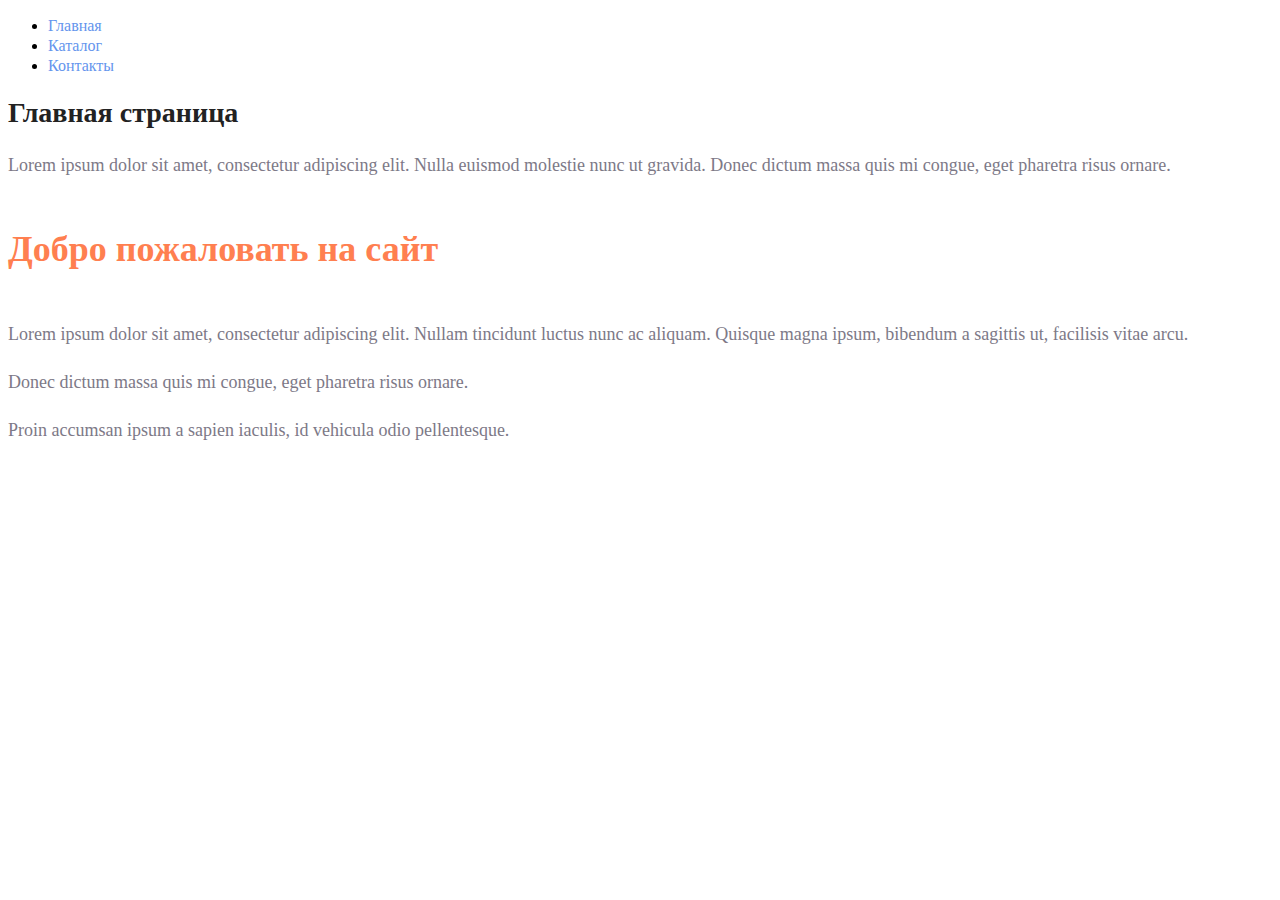
<file: Sem1/index.html>
<!DOCTYPE html>
<html lang="ru">
<head>
    <meta charset="UTF-8">
    <meta name="viewport" content="width=device-width, initial-scale=1.0">
    <title>Главная страница</title>
    <link rel="stylesheet" href="style.css">
</head>
<body>
    <ul>
        <li><a class="nav__link" href="index.html">Главная</a></li>
        <li><a class="nav__link" href="catalog/catalog.html">Каталог</a></li>
        <li><a class="nav__link" href="contact.html">Контакты</a></li>
    </ul>
    <h1 class="title">Главная страница</h1>
    <p class="text">Lorem ipsum dolor sit amet, consectetur adipiscing elit. Nulla euismod molestie nunc ut gravida. Donec dictum massa quis mi congue, eget pharetra risus ornare.</p>
    <h2 class="subtitle">Добро пожаловать на сайт</h2>
    <p class="text">Lorem ipsum dolor sit amet, consectetur adipiscing elit. Nullam tincidunt luctus nunc ac aliquam. Quisque magna ipsum, bibendum a sagittis ut, facilisis vitae arcu.</p>
    <p class="text">Donec dictum massa quis mi congue, eget pharetra risus ornare.</p>
    <p class="text">Proin accumsan ipsum a sapien iaculis, id vehicula odio pellentesque.</p>

</body>
</html>
</file>
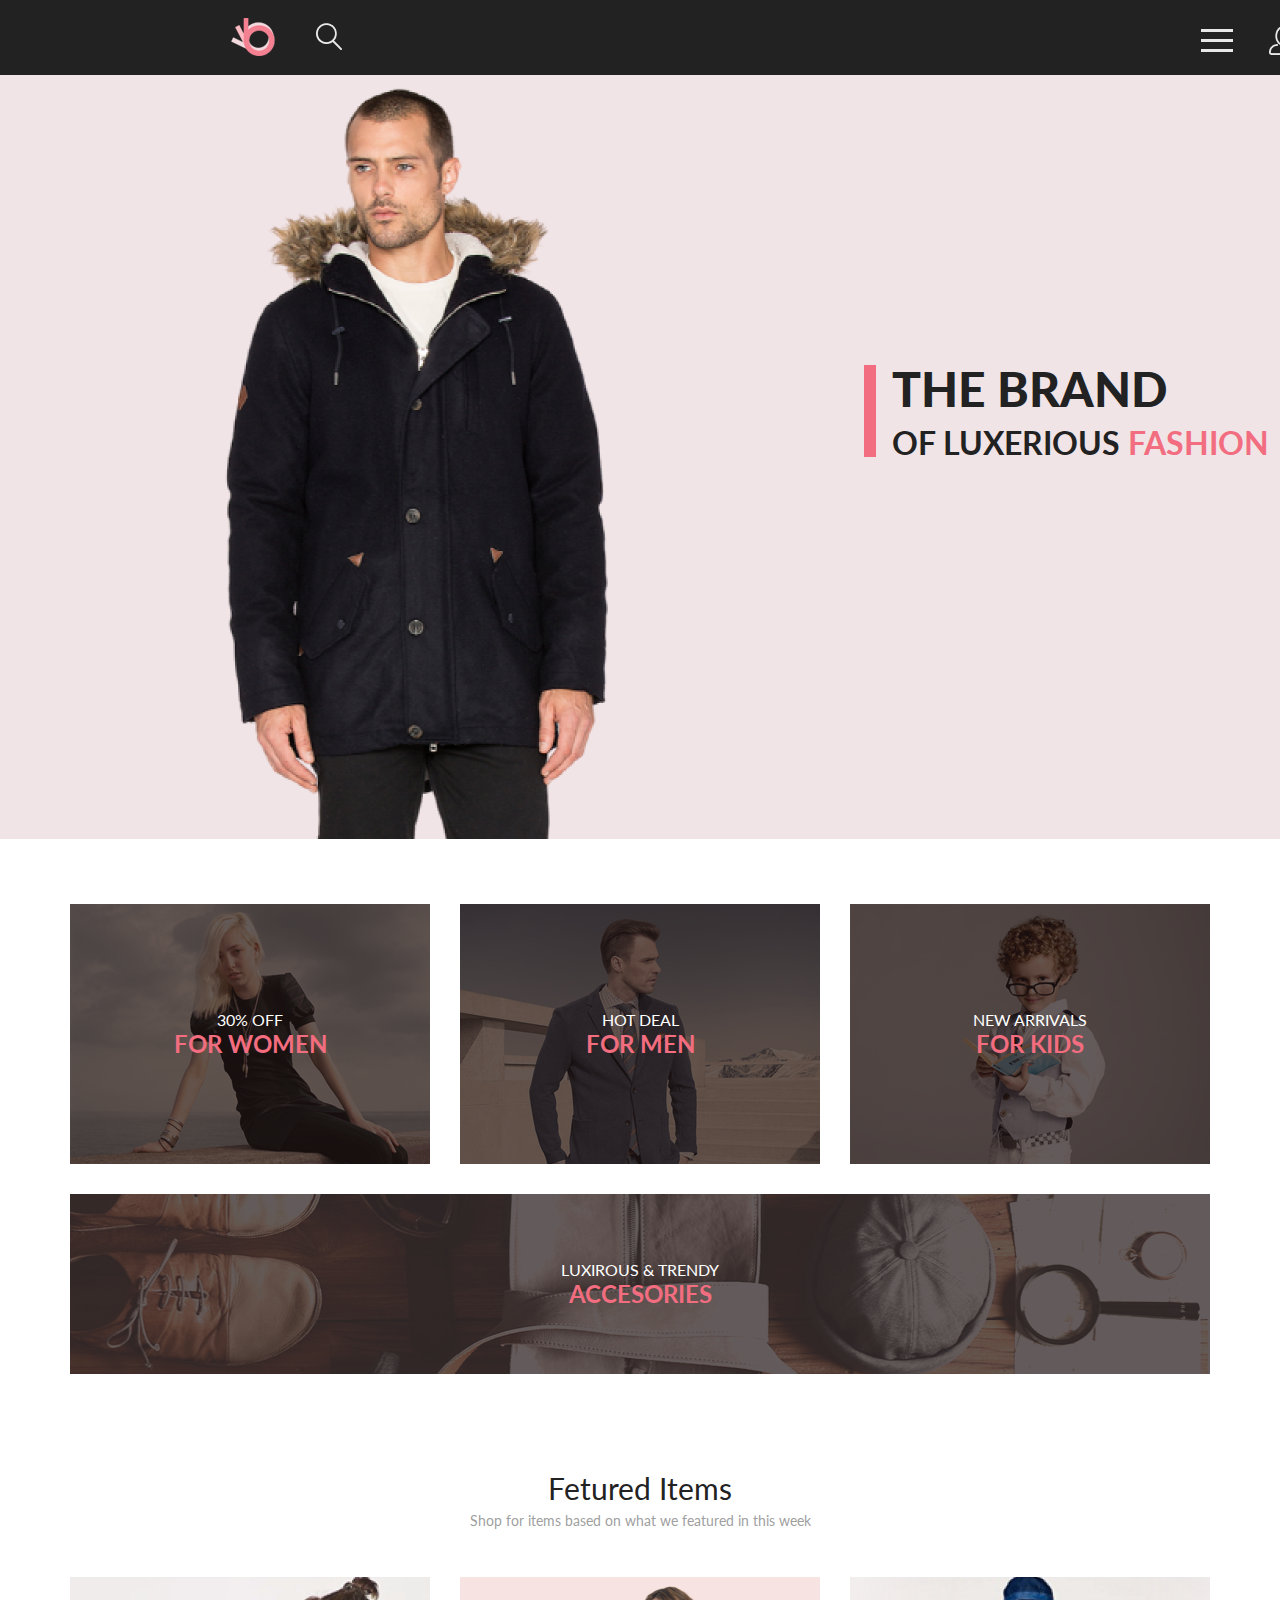
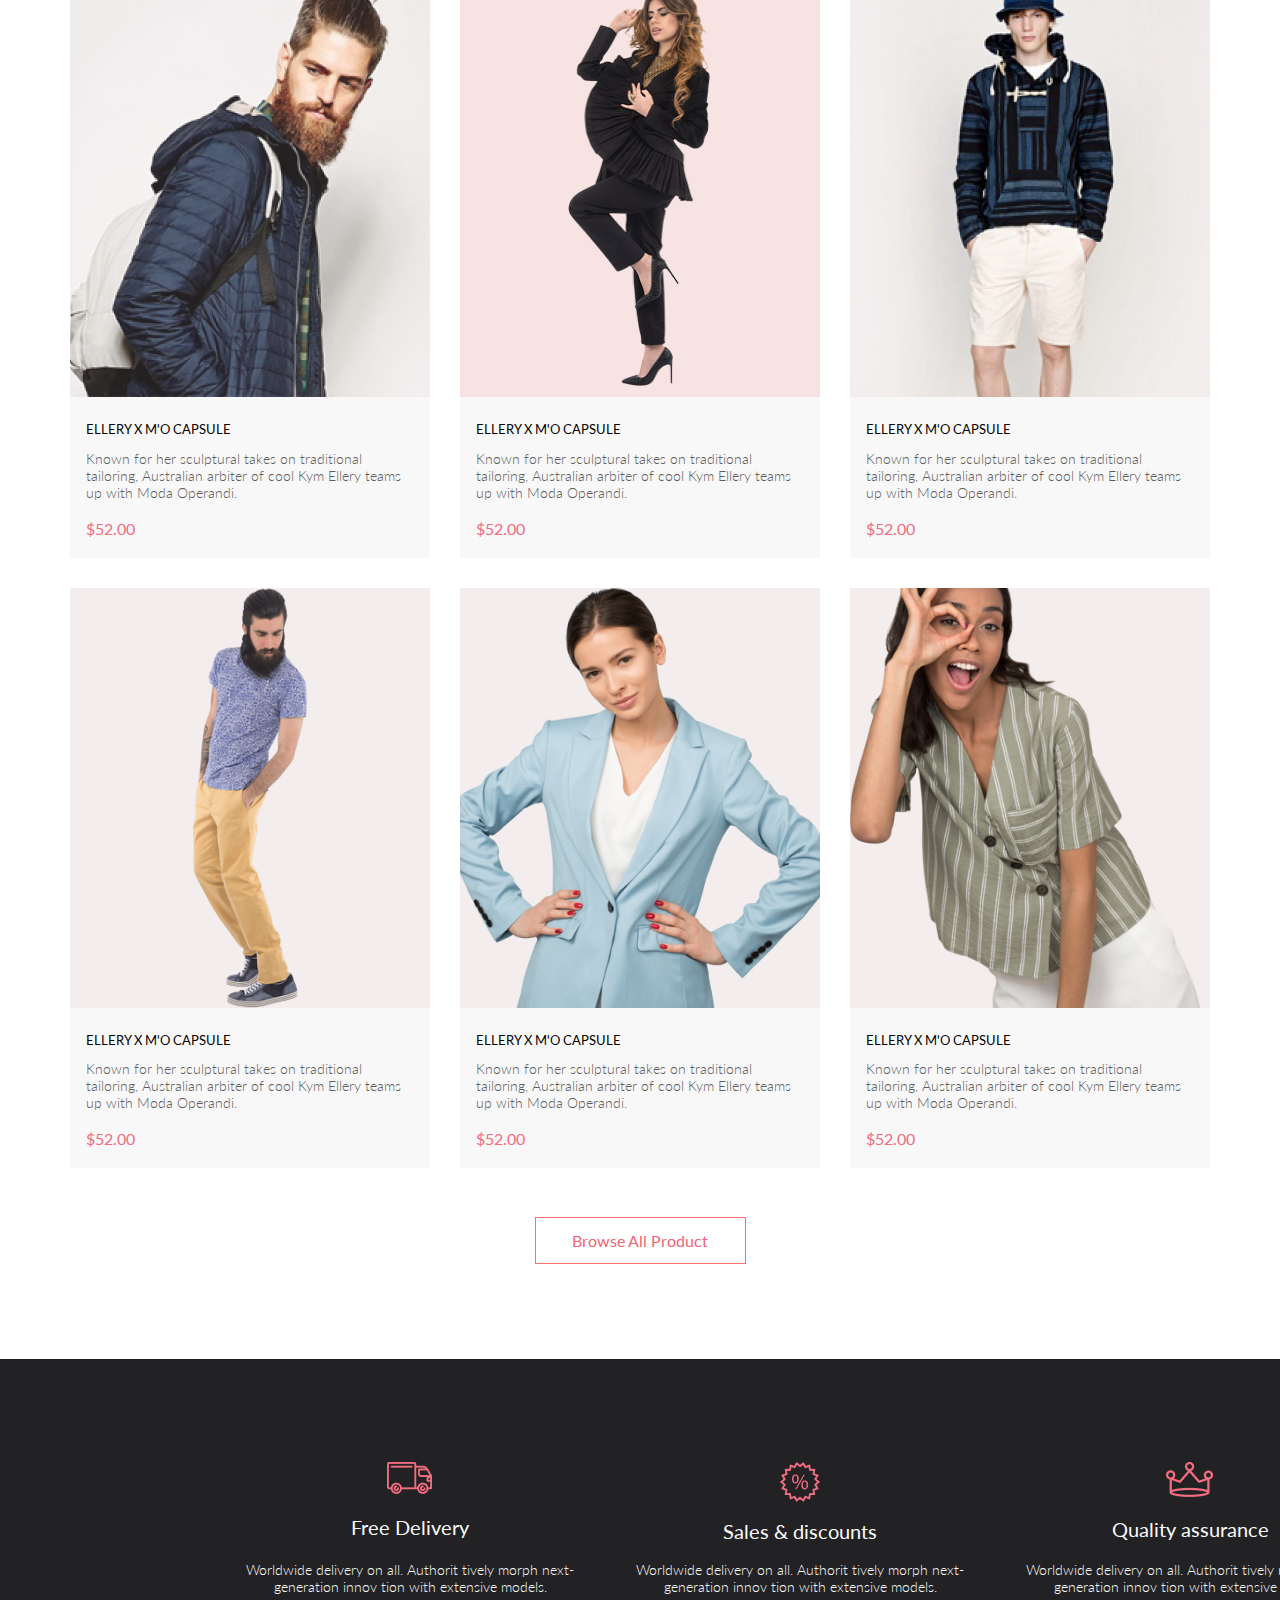
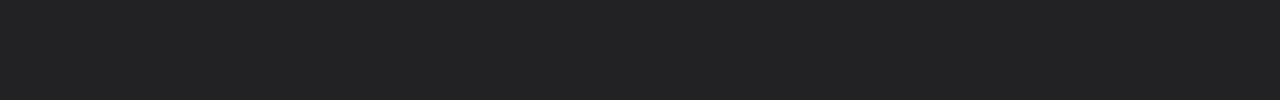
<file: Sem11/index.html>
<!DOCTYPE html>
<html lang="en">
<head>
    <meta charset="UTF-8">
    <meta http-equiv="X-UA-Compatible" content="IE=edge">
    <meta name="viewport" content="width=device-width, initial-scale=1.0">
    <title>Workshop</title>
    <link rel="stylesheet" href="css/style.css"/>
    <link rel="stylesheet" href="https://cdnjs.cloudflare.com/ajax/libs/font-awesome/4.7.0/css/font-awesome.min.css">
</head>
<body>
    <header class="top__container">
        <div class="head__navbar">
            <div class="logo">
                <a href="#">
                    <img src="./img/Group 2.png" alt="logo">
                </a>
                <button><img src="./img/Forma 1.png" alt="search"></button>
            </div>
            <div class="head__buttons">
                <div class="hamburger-menu">
                    <input id="menu__toggle" type="checkbox" />
                    <label class="menu__btn" for="menu__toggle">
                        <span></span>
                    </label>
                
                    <ul class="menu__box">
                        <h2>MENU</h2>
                        <h3>MAN</h3>
                        <li><a class="menu__item" href="#m_accessories">Accessories</a></li>
                        <li><a class="menu__item" href="#m_bags">Bags</a></li>
                        <li><a class="menu__item" href="#m_denim">Denim</a></li>
                        <li><a class="menu__item" href="#m_t-shirts">T-Shirts</a></li>
                        <h3>WOMAN</h3>
                        <li><a class="menu__item" href="#w_accessories">Accessories</a></li>
                        <li><a class="menu__item" href="#w_jackets&coats">Jackets & Coats</a></li>
                        <li><a class="menu__item" href="#w_polos">Polos</a></li>
                        <li><a class="menu__item" href="#w_t-shirts">T-Shirts</a></li>
                        <li><a class="menu__item" href="#w_shirts">Shirts</a></li>
                        <h3>KIDS</h3>
                        <li><a class="menu__item" href="#k_accessories">Accessories</a></li>
                        <li><a class="menu__item" href="#k_jackets&coats">Jackets & Coats</a></li>
                        <li><a class="menu__item" href="#k_polos">Polos</a></li>
                        <li><a class="menu__item" href="#k_t-shirts">T-Shirts</a></li>
                        <li><a class="menu__item" href="#k_shirts">Shirts</a></li>
                        <li><a class="menu__item" href="#k_bags">Bags</a></li>
                    </ul>
                </div>
                <button><img src="./img/Forma 1 (2).png" alt="profile"></button>
                <button><img src="./img/Forma 1 (3).png" alt="cart"></button>
            </div>
        </div>
        <div class="head__title">
            <img class="image" src="./img/Layer_57-removebg-preview 1.png" alt="man_title">
            <div class="right__side__head">
                <div class="rectangle"></div>
                <div class="text">
                    <p>THE BRAND</p>
                    <p><span class="h2"> OF LUXERIOUS <span class="h2pink">FASHION</span></span></p>
                </div>
            </div>
        </div>
    </header>
    <main class="container">
        <div class="top__cards">
            <div class="top__card">
                <img src="./img/Layer 43.png" alt="girl">
                <div class="centered">
                    <h3>30% OFF</h3>
                    <h2>FOR WOMEN</h2>
                </div>
            </div>
            <div class="top__card">
                <img src="./img/Rectangle 30.png" alt="man">
                <div class="centered">
                    <h3>HOT DEAL</h3>
                    <h2>FOR MEN</h2>
                </div>
            </div>
            <div class="top__card">
                <img src="./img/Rectangle 30 (1).png" alt="boy">
                <div class="centered">
                    <h3>NEW ARRIVALS</h3>
                    <h2>FOR KIDS</h2>
                </div>
            </div>
            <div class="top__card top__card__big">
                <img src="./img/Rectangle 20.png" alt="items">
                <div class="centered">
                    <h3>LUXIROUS & TRENDY</h3>
                    <h2>ACCESORIES</h2>
                </div>
            </div>
        </div>
        <div class="products">
            <div class="main__title">
                <h3>Fetured Items</h3>
                <p>Shop for items based on what we featured in this week</p>
            </div>
            <div class="all__cards">
                <div class="product__card">
                    <div class="prod__image_cont">
                        <img class="product__image" src="./img/Rectangle 15 copy.png" alt="man">
                        <button class="btn">
                            <img src="./img/cart.png" alt="cart"> 
                            Add to Cart
                        </button>
                    </div>
                    <div class="card__text">
                        <h3>ELLERY X M'O CAPSULE</h3>
                        <p>Known for her sculptural takes on traditional tailoring, Australian arbiter of cool Kym Ellery teams up with Moda Operandi.</p>
                        <h4>$52.00</h4>
                    </div>
                </div>
                <div class="product__card">
                    <div class="prod__image_cont">
                        <img src="./img/Image.png" alt="woman">
                        <button class="btn">
                            <img src="./img/cart.png" alt="cart"> 
                            Add to Cart
                        </button>
                    </div>
                    <div class="card__text">
                        <h3>ELLERY X M'O CAPSULE</h3>
                        <p>Known for her sculptural takes on traditional tailoring, Australian arbiter of cool Kym Ellery teams up with Moda Operandi.</p>
                        <h4>$52.00</h4>
                    </div>
                </div>
                <div class="product__card">
                    <div class="prod__image_cont">
                        <img src="./img/Rectangle 15 copy (2).png" alt="man">
                        <button class="btn">
                            <img src="./img/cart.png" alt="cart"> 
                            Add to Cart
                        </button>
                    </div>
                    <div class="card__text">
                        <h3>ELLERY X M'O CAPSULE</h3>
                        <p>Known for her sculptural takes on traditional tailoring, Australian arbiter of cool Kym Ellery teams up with Moda Operandi.</p>
                        <h4>$52.00</h4>
                    </div>
                </div>
                <div class="product__card">
                    <div class="prod__image_cont">
                        <img src="./img/Rectangle 15 copy (3).png" alt="man">
                        <button class="btn">
                            <img src="./img/cart.png" alt="cart"> 
                            Add to Cart
                        </button>
                    </div>
                    <div class="card__text">
                        <h3>ELLERY X M'O CAPSULE</h3>
                        <p>Known for her sculptural takes on traditional tailoring, Australian arbiter of cool Kym Ellery teams up with Moda Operandi.</p>
                        <h4>$52.00</h4>
                    </div>
                </div>
                <div class="product__card">
                    <div class="prod__image_cont">
                        <img src="./img/Rectangle 15 copy (4).png" alt="woman">
                        <button class="btn">
                            <img src="./img/cart.png" alt="cart"> 
                            Add to Cart
                        </button>
                    </div>
                    <div class="card__text">
                        <h3>ELLERY X M'O CAPSULE</h3>
                        <p>Known for her sculptural takes on traditional tailoring, Australian arbiter of cool Kym Ellery teams up with Moda Operandi.</p>
                        <h4>$52.00</h4>
                    </div>
                </div>
                <div class="product__card">
                    <div class="prod__image_cont">
                        <img src="./img/Rectangle 15 copy (5).png" alt="woman">
                        <button class="btn">
                            <img src="./img/cart.png" alt="cart"> 
                            Add to Cart
                        </button>
                    </div>
                    <div class="card__text">
                        <h3>ELLERY X M'O CAPSULE</h3>
                        <p>Known for her sculptural takes on traditional tailoring, Australian arbiter of cool Kym Ellery teams up with Moda Operandi.</p>
                        <h4>$52.00</h4>
                    </div>
                </div>
            </div>
            <div class="all__prod__button">
                <button>Browse All Product</button>
            </div>
        </div>
    </main>
    <div class="main__bottom">
        <div class="footer__info">
            <div class="footer__info__card">
                <img src="./img/car.png" alt="car">
                <h2>Free Delivery</h2>
                <p>Worldwide delivery on all. Authorit tively morph next-generation innov tion with extensive models.</p>
            </div>
            <div class="footer__info__card">
                <img src="./img/discount.png" alt="discount">
                <h2>Sales & discounts</h2>
                <p>Worldwide delivery on all. Authorit tively morph next-generation innov tion with extensive models.</p>
            </div>
            <div class="footer__info__card">
                <img src="./img/crown.png" alt="crown">
                <h2>Quality assurance</h2>
                <p>Worldwide delivery on all. Authorit tively morph next-generation innov tion with extensive models.</p>
            </div>
    </body>
</html>
</file>
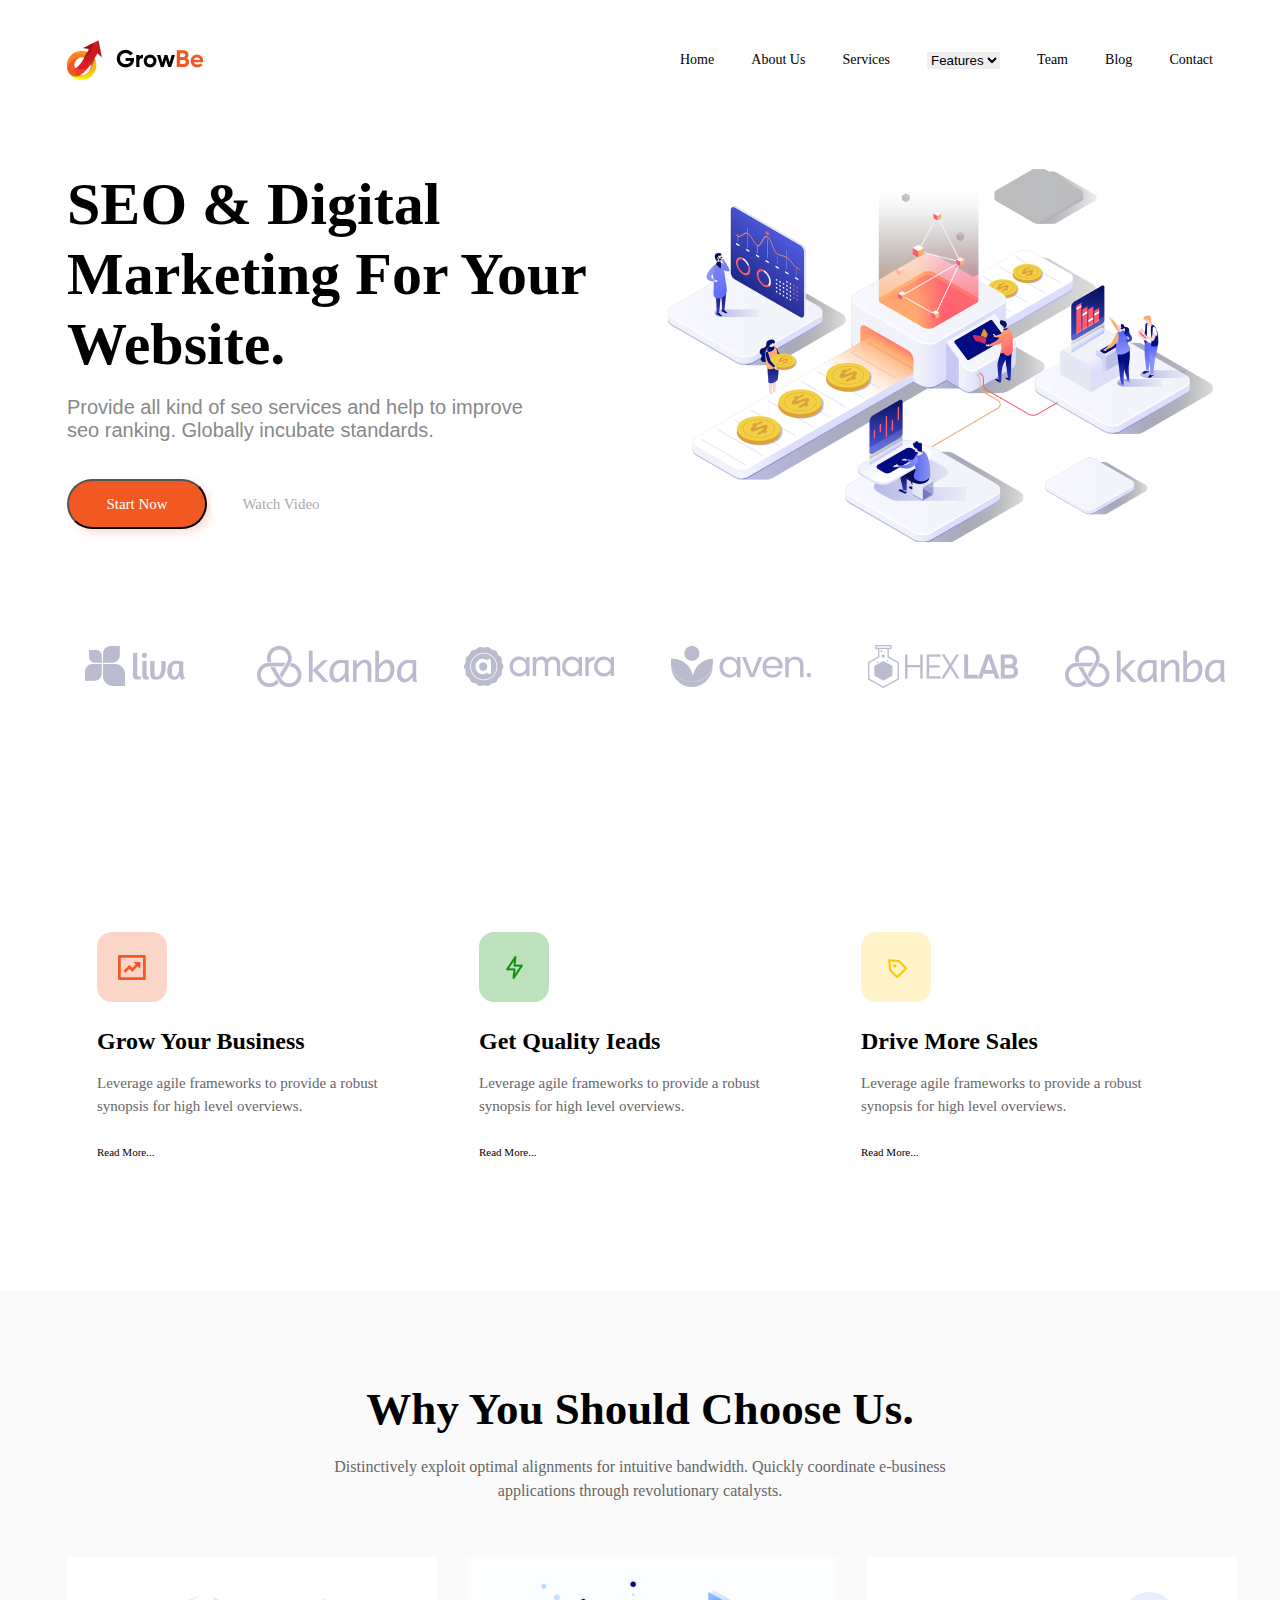
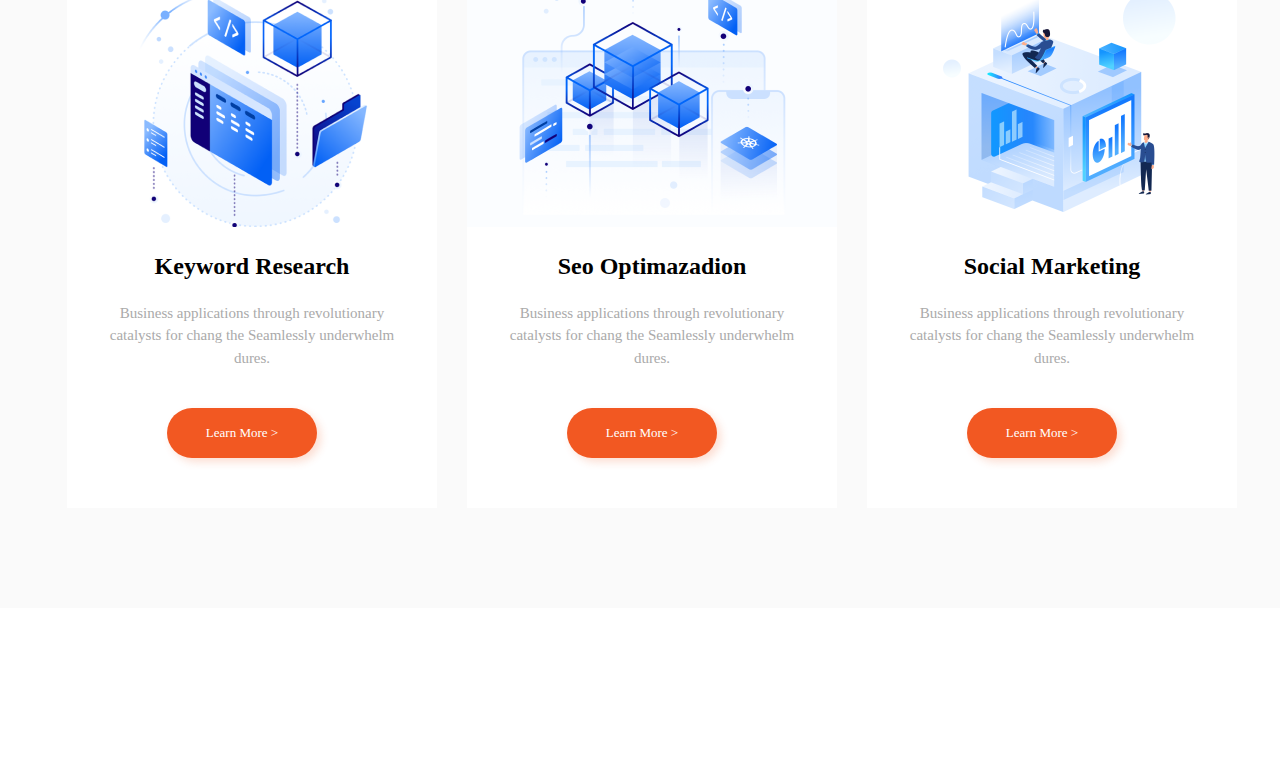
<file: Sem8/index.html>
<!DOCTYPE html>
<html lang="en">
<head>
    <meta charset="UTF-8">
    <meta http-equiv="X-UA-Compatible" content="IE=edge">
    <meta name="viewport" content="width=device-width, initial-scale=1.0">
    <title>New site</title>
    <link rel="stylesheet" href="css/style.css">
</head>
<body>
    <header>
        <div class="header__wrapper container">
            <img src="./img/Logo.png" alt="growbe">
            <nav class="navigation">
                <a class="link" href="#">Home</a>
                <a class="link" href="#">About Us</a>
                <a class="link" href="#">Services</a>
                <select class="select_nav" name="" id="">
                    <option value="def" selected>
                        <a class="link" href="#">Features</a>
                    </option>
                    <option value="">Lorem1</option>
                    <option value="">Lorem2</option>
                    <option value="">Lorem3</option>
                </select>
                <a class="link" href="#">Team</a>
                <a class="link" href="#">Blog</a>
                <a class="link" href="#">Contact</a>
            </nav>
        </div>
    </header>
    <main>
        <section class="main__content container">
            <div class="main__contnt__text">
                <h1 class="big-title">SEO & Digital Marketing For Your Website.</h1>
                <p class="text">Provide all kind of seo services and help to improve seo ranking. Globally incubate standards.</p>
                <div class="btns-list">
                    <button class="btn">Start Now</button>
                    <button class="btn1">Watch Video</button>
                </div>
            </div>
            <img class="img-right" src="./img/lorem.png" alt="lorem">
        </section>
        <section>
            <article class="logos container">
                <img src="./img/1logo.png" alt="">
                <img src="./img/6logo.png" alt="">
                <img src="./img/3logo.png" alt="">
                <img src="./img/4logo.png" alt="">
                <img src="./img/5logo.png" alt="">
                <img src="./img/6logo-1.png" alt="">
            </article>
        </section>
        <section class="cards container">
            <div class="card">
                <img src="./img/icon2.png" alt="icon">
                <h2>Grow Your Business</h2>
                <p>Leverage agile frameworks to provide a robust synopsis for high level overviews.</p>
                <button>Read More...</button>
            </div>
            <div class="card">
                <img src="./img/icon1.png" alt="icon">
                <h2>Get Quality Ieads</h2>
                <p>Leverage agile frameworks to provide a robust synopsis for high level overviews.</p>
                <button>Read More...</button>
            </div>
            <div class="card">
                <img src="./img/icon.png" alt="icon">
                <h2>Drive More Sales</h2>
                <p>Leverage agile frameworks to provide a robust synopsis for high level overviews.</p>
                <button>Read More...</button>
            </div>
        </section>
        <section class="second__page">
            <div class="page_title container">
                <h1>Why You Should Choose Us.</h1>
                <p>Distinctively exploit optimal alignments for intuitive bandwidth. Quickly coordinate e-business applications through revolutionary catalysts.</p>
            </div>
            <section class="cards__high container">
                <div class="card__high">
                    <img src="./img/image.png" alt="">
                    <h2>Keyword Research</h2>
                    <p>Business applications through revolutionary catalysts for chang the Seamlessly underwhelm dures.</p>
                    <button>Learn More ></button>
                </div>
                <div class="card__high">
                    <img src="./img/image1.png" alt="">
                    <h2>Seo Optimazadion</h2>
                    <p>Business applications through revolutionary catalysts for chang the Seamlessly underwhelm dures.</p>
                    <button>Learn More ></button>
                </div>
                <div class="card__high">
                    <img src="./img/image2.png" alt="">
                    <h2>Social Marketing</h2>
                    <p>Business applications through revolutionary catalysts for chang the Seamlessly underwhelm dures.</p>
                    <button>Learn More ></button>
                </div>
            </section>
        </section>
    </main>
</body>
</html>
</file>
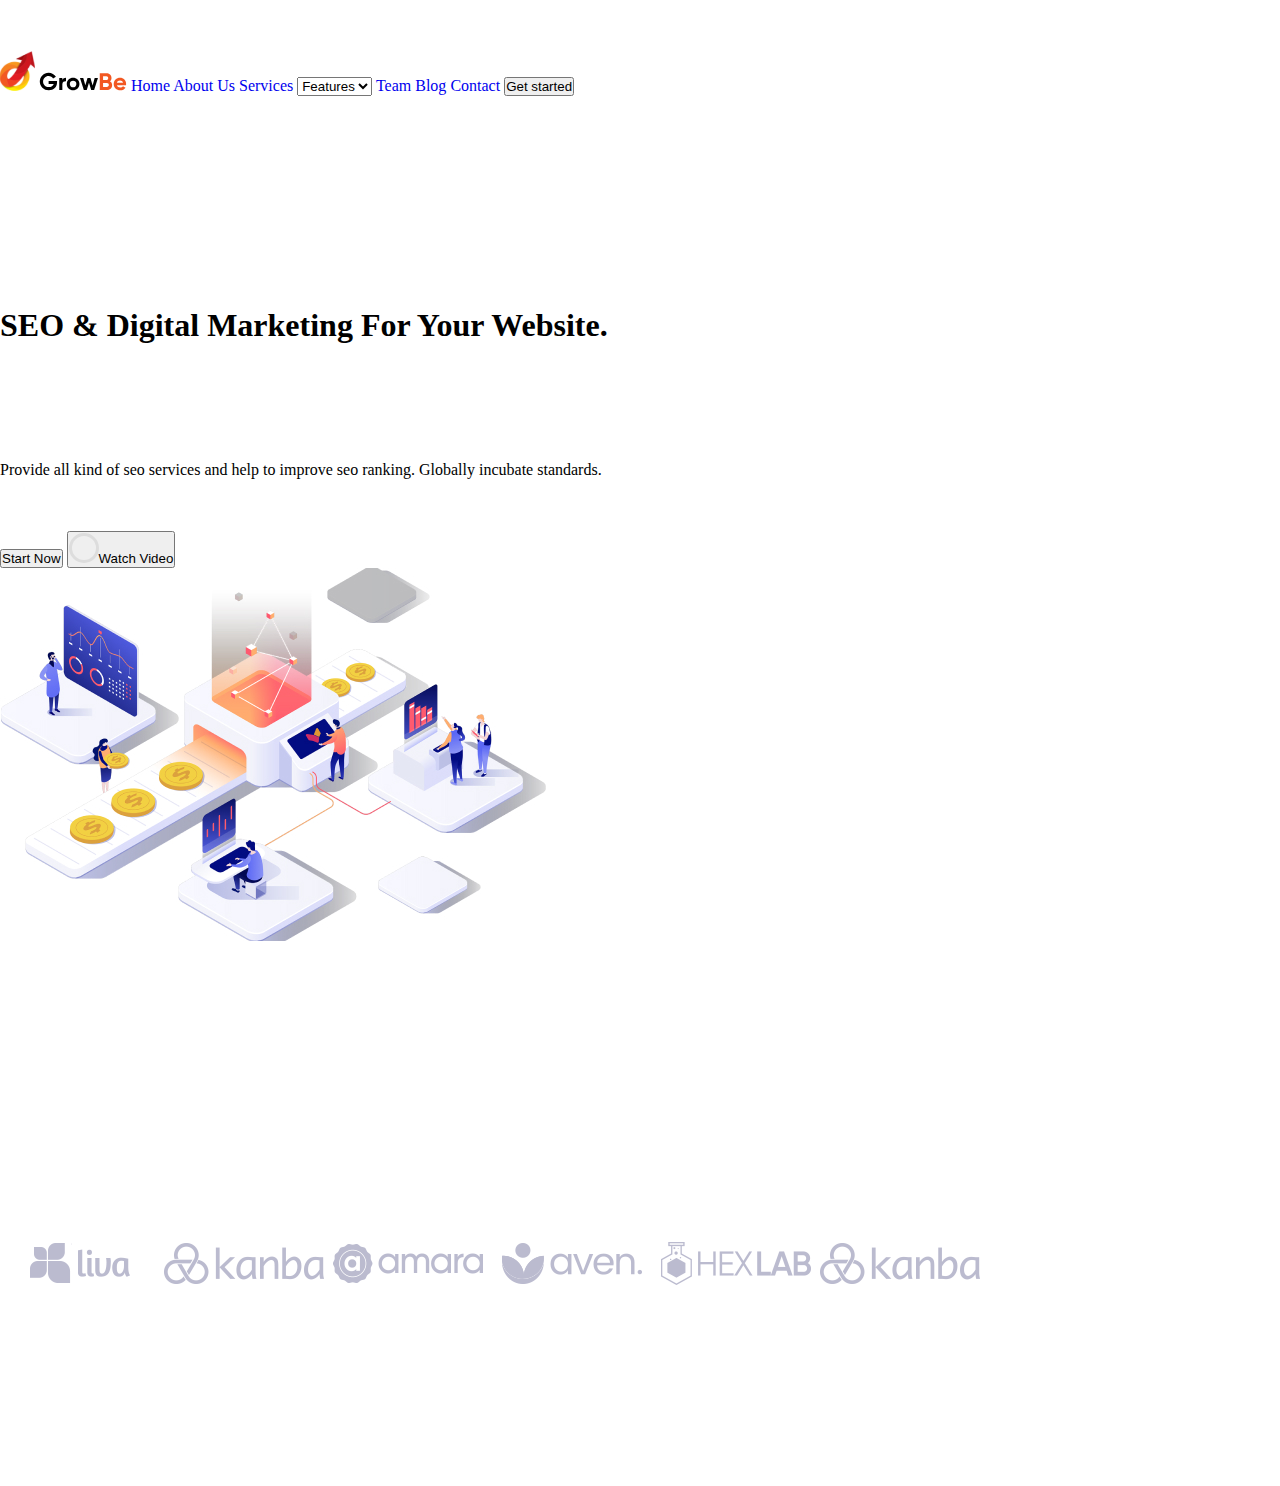
<file: Site2/index.html>
<!DOCTYPE html>
<html lang="en">
<head>
    <meta charset="UTF-8">
    <meta name="viewport" content="width=device-width, initial-scale=1.0">
    <title>New site</title>
    <link rel="stylesheet" href="style.css">
</head>
<body>
    <div class="top">
        <div class="header">
            <img src="img/logo.svg" alt="logo">
            <img src="img/GrowBe.svg" alt="grow logo">
            <a class="header__link" href="#">Home</a>
            <a class="header__link" href="#">About Us</a>
            <a class="header__link" href="#">Services</a>
            <select class="select_nav" name="" id="">
                <option value="def" selected>
                    <a class="link" href="#">Features</a>
                </option>
                <option value="">1.</option>
                <option value="">2.</option>
                <option value="">3.</option>
            </select>
            <a class="header__link" href="#">Team</a>
            <a class="header__link" href="#">Blog</a>
            <a class="header__link" href="#">Contact</a>
            <button class="buttons">Get started</button>
        </div>
        <div class="top__content">
            <div class="top__info">
                <h1 class="title">SEO & Digital
                    Marketing For Your
                    Website.</h1>
                    <p class="text">Provide all kind of seo services and help to improve
                        seo ranking. Globally incubate standards.</p>
                <div class="top__buttons">
                    <button class="button">Start Now</button>
                    <button class="button"><img src="img/Ellipse 1.svg" alt="top logo">Watch Video</button>
                </div>
            </div>
            <img src="img/pngfind 1.jpg" alt="top image">
        </div>
        <div class="top__logos">
            <img src="img/1.svg" alt="logos">
            <img src="img/6.svg" alt="logos">
            <img src="img/3.svg" alt="logos">
            <img src="img/4.svg" alt="logos">
            <img src="img/5.svg" alt="logos">
            <img src="img/6.svg" alt="logos">
        </div>
    </div>

</body>
</html>
</file>
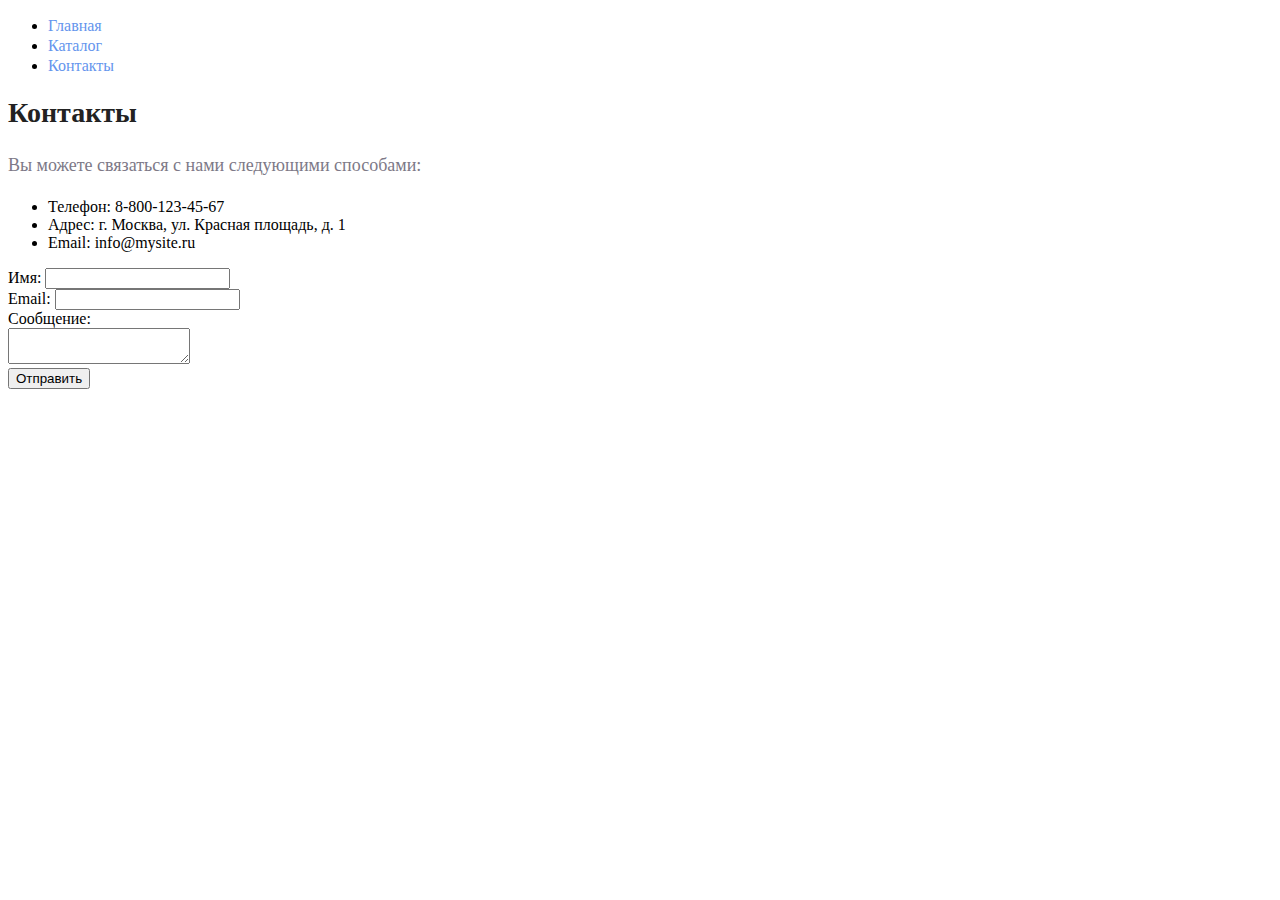
<file: Sem1/contac.html>
<!DOCTYPE html>
<html>
<head>
 <title>Контакты</title>
 <link rel="stylesheet" href="style.css">
</head>
<body>
 <header>
  <nav>
   <ul>
    <li><a class="nav__link" href="index.html">Главная</a></li>
    <li><a class="nav__link" href="catalog/catalog.html">Каталог</a></li>
    <li><a class="nav__link" href="#">Контакты</a></li>
   </ul>
  </nav>
 </header>
 <main>
  <h1 class="title">Контакты</h1>
  <p class="text">Вы можете связаться с нами следующими способами:</p>
  <ul>
   <li>Телефон: 8-800-123-45-67</li>
   <li>Адрес: г. Москва, ул. Красная площадь, д. 1</li>
   <li>Email: info@mysite.ru</li>
  </ul>
  <form>
   <label for="name">Имя:</label>
   <input type="text" id="name" name="name" required><br>

   <label for="email">Email:</label>
   <input type="email" id="email" name="email" required><br>

   <label for="message">Сообщение:</label><br>
   <textarea id="message" name="message" required></textarea><br>

   <button type="submit">Отправить</button>
  </form>
 </main>
</body>
</html>
</file>
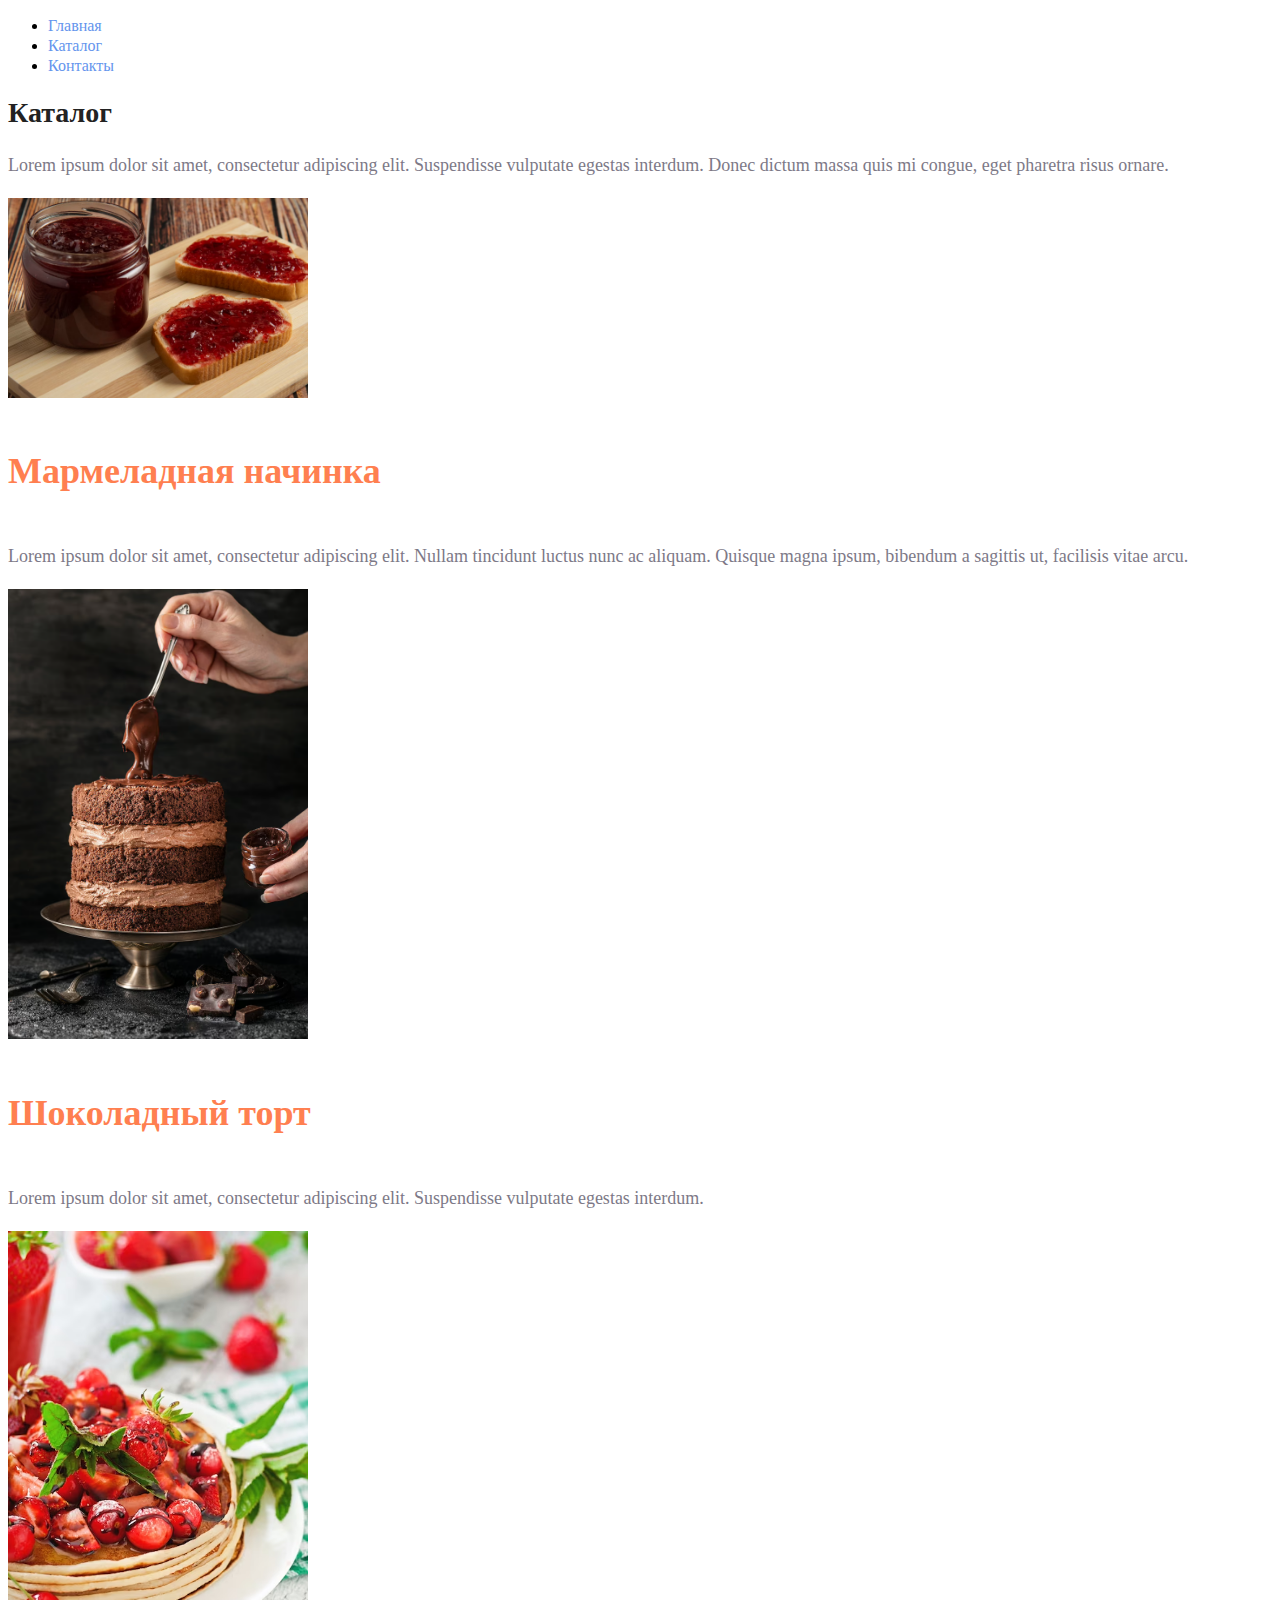
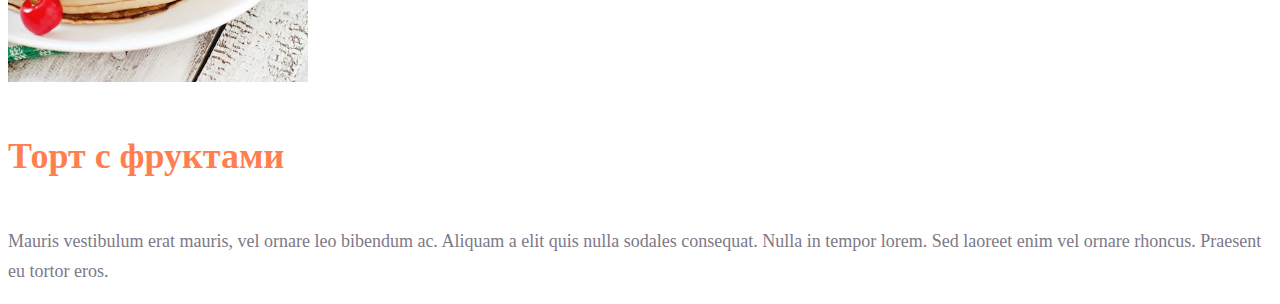
<file: Sem1/catalog/catalog.html>
<!DOCTYPE html>
<html lang="ru">
<head>
    <meta charset="UTF-8">
    <meta name="viewport" content="width=device-width, initial-scale=1.0">
    <title>Каталог</title>
    <link rel="stylesheet" href="../style.css">
</head>
<body>
    <ul>
        <li><a class="nav__link" href="../index.html">Главная</a></li>
        <li><a class="nav__link" href="catalog.html">Каталог</a></li>
        <li><a class="nav__link" href="../contact.html">Контакты</a></li>
    </ul>
    <h1 class="title">Каталог</h1>
    <p class="text">Lorem ipsum dolor sit amet, consectetur adipiscing elit. Suspendisse vulputate egestas interdum. Donec dictum massa quis mi congue, eget pharetra risus ornare.</p>
    <a href="../img/product1.jpg"><img width="300" src="../img/product1.jpg" alt="Товар 1"></a>
    <h2 class="subtitle">Мармеладная начинка</h2>
    <p class="text">Lorem ipsum dolor sit amet, consectetur adipiscing elit. Nullam tincidunt luctus nunc ac aliquam. Quisque magna ipsum, bibendum a sagittis ut, facilisis vitae arcu.</p>
    <a href="../img/product2.jpg"><img width="300" src="../img/product2.jpg" alt="Товар 2"></a>
    <h2 class="subtitle">Шоколадный торт</h2>
    <p class="text">Lorem ipsum dolor sit amet, consectetur adipiscing elit. Suspendisse vulputate egestas interdum.</p>
    <a href="../img/product3.jpg"><img width="300" src="../img/product3.jpg" alt="Товар 3"></a>
    <h2 class="subtitle">Торт с фруктами</h2>
    <p class="text">Mauris vestibulum erat mauris, vel ornare leo bibendum ac. Aliquam a elit quis nulla sodales consequat. Nulla in tempor lorem. Sed laoreet enim vel ornare rhoncus. Praesent eu tortor eros.</p>
</body>
</html>
</file>
<file: Sem1/style.css>
a {
    text-decoration: none;
}

.nav__link {
    color: cornflowerblue;
    font-size: 16px;
    line-height: 20px;
}

.title {
    color: #222;
    font-size: 28px;
    line-height: 36px;
    font-weight: bold;
}

.subtitle {
    color: coral;
    font-style: normal;
    font-weight: 700;
    font-size: 36px;
    line-height: 80px;
}

.text {
    font-style: normal;
    font-weight: 300;
    font-size: 18px;
    line-height: 30px;
    color: #7D7987;
}
</file>
<file: Sem11/css/style.css>
@import url("https://fonts.googleapis.com/css2?family=Lato:ital,wght@0,100;0,300;0,400;0,700;0,900;1,100;1,300;1,400;1,700;1,900&display=swap");

* {
    padding: 0;
    margin: 0;
    box-sizing: border-box;
    text-decoration: none;
}

body {
    scroll-behavior: smooth;
    text-rendering: optimizeSpeed;
    background: #ffffff;
    overflow-x: hidden;
}

img {
    display: block;
    max-width: 100%;
}

.container {
    width: 1140px;
    margin: 0 auto;
}

/* --------------------------- */

.top__container {
    width: 1600px;
    margin: 0 auto;
}

.head__navbar {
    background-color: #222222;
    height: 75px;
    display: flex;
    justify-content: space-between;
}

.head__navbar button {
    background-color: #222222;
    border: none;
}

/* hamburger */

#menu__toggle {
    opacity: 0;
}

#menu__toggle:checked ~ .menu__box {
    right: 0 !important;
}

.menu__btn {
    padding-right: 25px;
}
.menu__btn > span,
.menu__btn > span::before,
.menu__btn > span::after {
    display: block;
    position: absolute;
    width: 32px;
    height: 3px;
    background-color: #e8e8e8;
    transition-duration: 0.25s;
}

.menu__btn > span {
    margin-top: -5px;
    padding-right: 10px;
}
.menu__btn > span::before {
    content: "";
    top: -10px;
}
.menu__btn > span::after {
    content: "";
    top: 10px;
}
.menu__box {
    display: flex;
    position: absolute;
    flex-direction: column;
    top: 75px;
    right: -200%;
    width: 232px;
    height: 634px;
    margin: 0;
    padding-top: 32px;
    padding-left: 33px;
    list-style: none;
    background-color: #ffffff;
    box-shadow: 2px 2px 6px rgba(0, 0, 0, 0.4);
    transition-duration: 0.25s;
    z-index: 10;
}

.menu__box h2 {
    font-family: "Lato";
    font-style: normal;
    font-weight: 700;
    font-size: 14px;
    line-height: 17px;
    color: #000000;
}

.menu__box h3 {
    font-family: "Lato";
    font-style: normal;
    font-weight: 400;
    font-size: 14px;
    line-height: 17px;
    color: #f16d7f;
    padding-top: 20px;
}
.menu__item {
    display: block;
    padding-left: 20px;
    padding-top: 12px;
    font-family: "Lato";
    font-style: normal;
    font-weight: 400;
    font-size: 14px;
    line-height: 17px;
    color: #6f6e6e;
    transition-duration: 0.25s;
}

/* end hamburger */

.logo {
    display: flex;
    flex-direction: row;
    justify-content: space-between;
    width: 111px;
    padding-top: 18px;
    padding-bottom: 19px;
    margin-left: 231px;
}

.head__buttons {
    display: flex;
    flex-direction: row;
    justify-content: space-between;
    width: 159px;
    margin-right: 240px;
    padding-top: 26px;
    padding-bottom: 20px;
}

.head__title {
    background-color: #f1e4e6;
    display: flex;
    flex-direction: row;
    justify-content: center;
    height: 764px;
}

.image {
    min-width: 801px;
}

.right__side__head {
    display: flex;
    flex-direction: row;
    margin-left: 63px;
    margin-top: 290px;
    margin-bottom: 381px;
    margin-right: 331px;
    width: 405px;
    height: 93px;
}

.rectangle {
    background-color: #f16d7f;
    width: 12px;
    height: 92px;
    margin-right: 16px;
}

.text {
    font-family: "Lato";
    font-style: normal;
    font-weight: 900;
    font-size: 48px;
    line-height: 1;
    color: #222222;
}

span.h2 {
    font-weight: 700;
    font-size: 32px;
    line-height: 39px;
}

span.h2pink {
    color: #f16d7f;
}

.top__cards {
    display: grid;
    height: 470px;
    grid-template-columns: 1fr 1fr 1fr;
    grid-template-rows: 1fr 1fr;
    gap: 30px;
    margin-top: 65px;
}

.top__card {
    position: relative;
    text-align: center;
}

.top__card__big {
    grid-area: 2 / 1 / 3 / 4;
}
.centered {
    position: absolute;
    top: 50%;
    left: 50%;
    transform: translate(-50%, -50%);
    background: rgba(33, 22, 22, 0.7);
    width: 100%;
    height: 100%;
    display: flex;
    flex-direction: column;
    justify-content: center;
}

.centered h3 {
    font-family: "Lato";
    font-style: normal;
    font-weight: 400;
    font-size: 16px;
    line-height: 19px;
    text-align: center;
    color: #ffffff;
}

.centered h2 {
    font-family: "Lato";
    font-style: normal;
    font-weight: 700;
    font-size: 24px;
    line-height: 29px;
    text-align: center;
    color: #f16d7f;
}

.products {
    margin-top: 96px;
}
.main__title {
    display: flex;
    flex-direction: column;
    align-items: center;
}

.main__title h3 {
    font-family: "Lato";
    font-style: normal;
    font-weight: 400;
    font-size: 30px;
    line-height: 36px;
    color: #222222;
}

.main__title p {
    font-family: "Lato";
    font-style: normal;
    font-weight: 400;
    font-size: 14px;
    line-height: 17px;
    color: #9f9f9f;
    margin-top: 6px;
}

.all__cards {
    display: grid;
    grid-template-columns: 1fr 1fr 1fr;
    grid-template-rows: 1fr 1fr;
    gap: 30px;
    margin-top: 48px;
}

.product__card {
    display: flex;
    flex-direction: column;
}

/*--product card hover image --*/
.prod__image_cont{
    position: relative;
}
.prod__image_cont:before {
    content:"";
    position:absolute;
    width:100%;
    height:100%;
    top:0;left:0;right:0;
    background-color:rgba(0,0,0,0);
  }
  .prod__image_cont:hover::before {
    background: rgba(58, 56, 56, 0.86);
  }
  .prod__image_cont img {
    display:block;
  }
  .prod__image_cont .btn {
    width: 138px;
    height: 43px;
    display: flex;
    flex-direction: row;
    align-items: center;
    justify-content: space-around;
    position: absolute;
    top: 50%;
    left: 50%;
    transform: translate(-50%, -50%);
    -ms-transform: translate(-50%, -50%);
    opacity:0;
    background: none;
    border: 1px solid #FFFFFF;
    font-family: 'Lato';
    font-style: normal;
    font-weight: 400;
    font-size: 14px;
    line-height: 17px;
    color: #FFFFFF;
  } 
  .prod__image_cont:hover button {   
    opacity: 1;
  }
/*----*/

.card__text {
    background-color: #f8f8f8;
    padding-left: 16px;
    padding-right: 29px;
}

.card__text h3 {
    padding-top: 24px;
    font-family: "Lato";
    font-style: normal;
    font-weight: 400;
    font-size: 13px;
    line-height: 16px;
    color: #000000;
}

.card__text p {
    margin-top: 12.6px;
    font-family: "Lato";
    font-style: normal;
    font-weight: 300;
    font-size: 14px;
    line-height: 17px;
    color: #5d5d5d;
}

.card__text h4 {
    margin-top: 18px;
    padding-bottom: 20px;
    font-family: "Lato";
    font-style: normal;
    font-weight: 400;
    font-size: 16px;
    line-height: 19px;
    color: #f16d7f;
}

.all__prod__button {
    margin-top: 48.5px;
    margin-bottom: 60px;
    display: flex;
    flex-direction: column;
    align-items: center;
}

.all__prod__button button {
    width: 211px;
    height: 47px;
    border: 1px solid #ff6a6a;
    font-family: "Lato";
    font-style: normal;
    font-weight: 400;
    font-size: 16px;
    line-height: 19px;
    color: #f26376;
    background: none;
}

.all__prod__button button:hover {
    color: #FFFFFF;
    background: #F16D7F;
}

.main__bottom {
    margin: 0 auto;
    align-items: center;
}

.footer__info {
    height: 341px;
    width: 1600px;
    margin: auto;
    background: #222224;
    margin-top: 95px;
    display: flex;
    flex-direction: row;
    justify-content: center;
    gap: 30px;

}

.footer__info__card{
    display: flex;
    flex-direction: column;
    align-items: center;
    margin-top: 103px;
    width: 360px;
    height: 133px;
    justify-content: space-between;
}

.footer__info__card h2 {
    font-family: 'Lato';
    font-style: normal;
    font-weight: 400;
    font-size: 19.96px;
    line-height: 24px;
    color: #FBFBFB;
}

.footer__info__card p {
    font-family: 'Lato';
    font-style: normal;
    font-weight: 300;
    font-size: 13.972px;
    line-height: 17px;
    text-align: center;
    color: #FBFBFB;
}

.footer__subscribe {
    height: 448px;
    background-image: url(./img/footer\ font.png);
    background-repeat: no-repeat;
    background-position: center;
}

.footer__blur {
    background: rgba(244, 244, 244, 0.7);
    height: 448px;
    display: flex;
    flex-direction: row;
    align-items: center;
    justify-content: center;
    gap: 223px;
}

.footer__subscribe__info {
    width: 360px;
    height: 225px;
    display: flex;
    flex-direction: column;
    align-items: center;
    justify-content: space-between;
}

.footer__subscribe__info p {
    font-family: 'Lato';
    font-style: normal;
    font-weight: 400;
    font-size: 20px;
    line-height: 24px;
    text-align: center;
    color: #222224;
    height: 99px;
}

.footer__subsc_subsc {
    width: 557px;
    height: 142px;
    display: flex;
    flex-direction: column;
    align-items: center;
    justify-content: space-between;
}

.footer__subsc_subsc__text {
    text-align: center;
}

.footer__subsc_subsc__text h2 {
    font-family: 'Lato';
    font-style: normal;
    font-weight: 700;
    font-size: 24px;
    line-height: 40px;
    color: #222224;
}

.footer__subsc_subsc__text p {
    font-family: 'Lato';
    font-style: normal;
    font-weight: 400;
    font-size: 18px;
    line-height: 30px;
    color: #222224;
}

.footer__subsc__form__btn form{
    width: 356px;
    height: 49px;
    display: flex;
    justify-content: center;
}
.footer__subsc__form__btn input{
    width: 256px;
    font-family: 'Lato';
    font-style: normal;
    font-weight: 400;
    font-size: 14px;
    line-height: 17px;
    display: flex;
    align-items: center;
    color: #222224;
    opacity: 0.67;
    background: #E1E1E1;
	border-top-left-radius: 20px;
    border-bottom-left-radius: 20px;
	position: relative;
    z-index: 1;
	overflow: hidden;
    padding-left: 22px;
    border: none;
}

.footer__subsc__form__btn button{
    width: 100px;
    height: 49px;
    font-family: 'Lato';
    font-style: normal;
    font-weight: 400;
    font-size: 14px;
    line-height: 17px;
    display: flex;
    align-items: center;
    color: #FFFFFF;
    background: #F16D7F;
    cursor:pointer;
	border-top-right-radius: 20px;
	border-bottom-right-radius: 20px;
	vertical-align: middle;	
    padding-left: 15px;
    border: none;
}

.footer__navbar {
    height: 79px;
    width: 1600px;
    margin: 0 auto;
    align-items: center;
    background: #222224;
    display: flex;
    flex-direction: row;
    align-items: center;
    justify-content: space-between;
}

.footer__navbar p {
    font-family: 'Lato';
    font-style: normal;
    font-weight: 400;
    font-size: 16px;
    line-height: 19px;
    color: #FBFBFB;
    margin-left: 235px;
}

.footer__navbar__icons {
    width: 148px;
    height: 32px;
    display: flex;
    justify-content: space-between;
    margin-right: 230px;
}
.footer__navbar__icons a {
    display: flex;
    font-size: 20px;
    align-items: center;
    justify-content: center;
}
.fa {
    width: 31px;
    height: 32px;
    background: #FFFFFF;
    color: #000000;
}

.fa:hover {
    background: #F16D7F;
    color: #FFFFFF;
}

@media (max-width: 1024px) {
    .container {
        width: 736px;
    }

    .top__container {
        width: 768px;
    }

    .logo {
        margin-left: 32px;
    }

    .head__buttons {
        margin-right: 32px;
    }

    .head__title {
        height: 368px;
    }
    
    .image {
        min-width: 386px;
    }

    .right__side__head {
        display: flex;
        flex-direction: row;
        margin-left: 39px;
        margin-top: 138px;
        margin-bottom: 138px;
        margin-right: 33px;
        width: 311px;
        height: 92px;
    }
    
    .text {
        font-size: 44px;
        line-height: 0.9;
    }
    
    span.h2 {
        font-size: 24px;
        line-height: 28px;
    }

    .top__cards {
        height: 303px;
        gap: 20px;
    }

    .products {
        margin-top: 110px;
    }

    .main__title p {
        margin-top: 3px;
    }
    
    .all__cards {
        display: grid;
        grid-template-columns: 1fr 1fr;
        grid-template-rows: 1fr 1fr 1fr;
        gap: 16px;
        margin-top: 72px;
    }
    
    .all__prod__button {
        margin-top: 33px;
        margin-bottom: 65px;
    }

    .footer__info {
        height: 610px;
        width: 768px;
        margin-top: 65px;
        display: flex;
        flex-direction: column;
        align-items: center;
        gap: 48px;
    }

    .footer__info__card{
        margin: 0 auto;
    }

    .footer__subscribe {
        height: 693px;
        width: 768px;
        margin: 0 auto;
        background-size: cover;
    }
    .footer__blur {
        height: 693px;
        display: flex;
        flex-direction: column;
        align-items: center;
        justify-content: center;
        gap: 48px;
    }

    .footer__navbar {
        width: 768px;
    }

    .footer__navbar p {
        margin-left: 32px;
    }
    
    .footer__navbar__icons {
        margin-right: 23px;
    }
}

@media (min-width: 320px) and (max-width: 767px) {
    .container {
        width: 359px;
    }

    .top__container {
        width: 375px;
    }

    .logo {
        margin-left: 16px;
    }

    .head__buttons {
        width: 32px;
        margin-right: 26px;
        overflow-x: hidden;
    }

    .image {
        display: none;
    }

    .right__side__head {
        display: flex;
        flex-direction: row;
        margin-left: 56px;
        margin-top: 148px;
        margin-bottom: 149px;
        margin-right: 56px;
        width: 263px;
        height: 66px;
    }

    .rectangle {
        height: 61px;
        margin-right: 15px;
    }
    
    .text {
        padding-top: 6px;
        font-size: 38px;
        line-height: 0.7;
    }
    
    span.h2 {
        font-size: 20px;
        line-height: 24px;
    }

    .top__cards {
        display: grid;
        grid-template-columns: 1fr;
        width: 343px;
        height: auto;
        margin: auto;
        margin-top: 64px;

        gap: 32px;
    }

    .top__card__big {
        grid-area: 4 / 1 / 5 / 2;
        height: 111px;
    }

    .top__card__big img {
        height: 100%;
        width: 100%;
        object-fit: cover;
    }

    .products {
        margin-top: 64px;
    }

    .all__cards {
        display: grid;
        grid-template-columns: 1fr;
        margin-top: 64px;
    }
    
    .all__prod__button {
        margin-top: 41px;
    }

    .footer__info {
        width: 375px;
        gap: 46px;
    }

    .footer__subscribe {
        height: 550px;
        width: 375px;
    }
    .footer__blur {
        height: 550px;
        display: flex;
        flex-direction: column;
        align-items: center;
        justify-content: center;
        gap: 48px;
    }

    .footer__navbar {
        width: 375px;
        height: 143px;
        flex-direction: column-reverse;
    }

    .footer__navbar p {
        margin-left: 0px;
        margin-bottom: 9px;
    }
    
    .footer__navbar__icons {
        margin-right: 0px;
        margin-top: 43px;
    }

    .footer__subscribe__info {
        width: 343px;
        height: 194px;
        justify-content: space-between;
    }
    
    .footer__subscribe__info p {
        height: 73px;
        font-size: 18px;
    }
    
    .footer__subsc_subsc {
        width: 341px;
        height: 123px;
    }
    
    .footer__subsc_subsc__text {
        text-align: center;
    }
    
    .footer__subsc_subsc__text h2 {
        line-height: 36px;
    }
    
    .footer__subsc_subsc__text p {
        font-size: 14px;
        line-height: 21.45px;
    }
    
    .footer__subsc__form__btn form{
        width: 341px;
        height: 47px;
    }

    .footer__subsc__form__btn input{
        width: 245px;
    }
    
    .footer__subsc__form__btn button{
        width: 95.7px;
        height: 47px;
    }
}
</file>
<file: Sem8/css/style.css>
@import url('https://fonts.cdnfonts.com/css/gilroy-bold');

* {
	padding: 0;
	margin: 0;
	box-sizing: border-box;
	text-decoration: none;
}

body {
	scroll-behavior: smooth;
	text-rendering: optimizeSpeed;
	background: #FFFFFF;
}

img {
	display: block;
	max-width: 100%;
}

.container {
	width: 1146px;
	margin: 0 auto;
}

/* --------------------------- */

header {
    margin-bottom: 82.71px;
    margin-top: 40px;
}

.header__wrapper{
    display: flex;
    justify-content: space-between;
    align-items: center;
}

.navigation {

    width: 533px;
    display: flex;
    justify-content: space-between;
}
.link {
    font-family: 'Gilroy-Medium';
    font-size: 14px;
    line-height: 16px;
    color: #000000;
}
.navigation a:hover {

    color: #F25822;
}

.select_nav {
	border: none;
	position: relative;
	outline: none;	
    
}

main {
    margin-bottom: 162px;
    margin-top: 89px;
}

.main__content {
    display: flex;
    justify-content: space-between;
}

.main__content__leftSide{
    width: 522px;

} 

.img-right{
}

.big-title {
    font-family: 'Gilroy-Bold';
    font-size: 60px;
    line-height: 70px;
    color: #000000;
    margin-bottom: 17px;
    width: 522px;
}

.text {
    font-family: 'Gilroy-Medium', sans-serif;
    font-size: 20px;
    line-height: 23px;
    color: #888888;
    margin-bottom: 37px;
    width: 466px;
}

.btns-list {
    margin-top: 37px;
}

.btn{
    width: 140px;
    height: 50px;
    background: #F25822;
    box-shadow: 4px 4px 8px rgba(242, 88, 34, 0.2);
    border-radius: 50px;   
    font-family: 'Gilroy-Bold';
    font-size: 15px;
    line-height: 18px;
    color: #FFFFFF; 
}

.btn1{
    width: 140px;
    height: 50px;
    border-radius: 50px;
    font-family: 'Gilroy-Bold';
    font-size: 15px;
    line-height: 18px;
    color: #AAAAAA;
    border: #FFFFFF;
    background-color: #FFFFFF;
}

.btn:hover {
    background: #cc3d09;
}

.btn1:hover{   
    background: #c0bdbd; 
    color: #FFFFFF;
}

.logos{
    display: flex;
    width: 1170px;
    justify-content: space-between;
    padding-top: 100px;
    padding-bottom: 100px;
}

.cards {
    display: flex;
    padding-bottom: 100px;
    padding-top: 100px;
    justify-content: space-between;
}

.card {
    padding: 30px;
    padding-top: 40px;
}

.card:hover {
    box-shadow: 15px 25px 56px 6px rgba(0, 0, 0, 0.06);
}

.card h2 {
    padding-top: 25px;
    padding-bottom: 17px;
    font-family: 'Gilroy-Bold';
    font-size: 24px;
    line-height: 28px;
    color: #000000;
}

.card p {
    padding-bottom: 25px;
    font-family: 'Gilroy-Regular';
    font-size: 15px;
    line-height: 150%;
    color: #666666;
}

.card button {
    font-family: 'Gilroy-Bold';
    font-size: 11px;
    line-height: 150%;
    color: #000000;
    border: none;
    outline: none;
    background-color: #FFFFFF;
}

.second__page {
    background-color: #FAFAFA;
    padding-bottom: 100px;
}

.page_title {
    display: flex;
    padding-top: 92px;
    padding-bottom: 54px;
	align-items: center;
	flex-direction: column;
}

.page_title h1 {
    font-family: 'Gilroy-Bold';
    font-size: 45px;
    line-height: 53px;
    color: #000000;
    padding-bottom: 19px;
}

.page_title p {
    width: 682px;
    font-family: 'Gilroy-Regular';
    font-size: 16px;
    line-height: 150%;
    text-align: center;
    color: #666666;
}

.cards__high {
    display: grid;
    grid-template-columns: 1fr 1fr 1fr;
    gap: 30px;
}

.card__high {
    background-color: #FFFFFF;
    display: flex;
	align-items: center;
	flex-direction: column;
}

.card__high:hover {
    box-shadow: 15px 25px 60px -5px rgba(0, 0, 0, 0.1);
}

.card__high h2{
    padding-top: 25px;
    padding-bottom: 22px;
    font-family: 'Gilroy-Bold';
    font-size: 24px;
    line-height: 28px;
    color: #000000;
}

.card__high p {
    font-family: 'Gilroy-Regular';
    font-size: 15px;
    line-height: 150%;
    text-align: center;
    color: #AAAAAA;
    padding-left: 30px;
    padding-right: 30px;
    padding-bottom: 39px;
}

.card__high button {
    width: 150px;
    height: 50px;
    margin-left: 100px;
    margin-right: 120px;
    margin-bottom: 50px;
    padding: 15px;
    font-family: 'Gilroy-Bold';
    font-size: 13px;
    line-height: 150%;
    text-align: center;
    color: #FFFFFF;
    background: #F25822;
    box-shadow: 4px 4px 8px rgba(242, 88, 34, 0.2);
    border-radius: 50px; 
    border: #F25822;   
}
</file>
<file: Site2/style.css>
* {
	padding: 0;
	margin: 0;
	box-sizing: border-box;
	text-decoration: none;
}
.top {
    padding-bottom: 97px;
}

.header {
    padding-top: 51px;
    padding-bottom: 51px;
}

.title {
    margin-bottom: 117px;
}

.top__content {
    margin-top: 160px;
    margin-bottom: 197px;
}

.top__buttons {
    margin-top: 52px;

}
.top__logos {
    padding-top: 97px;
    padding-bottom: 96px;
}
</file>
